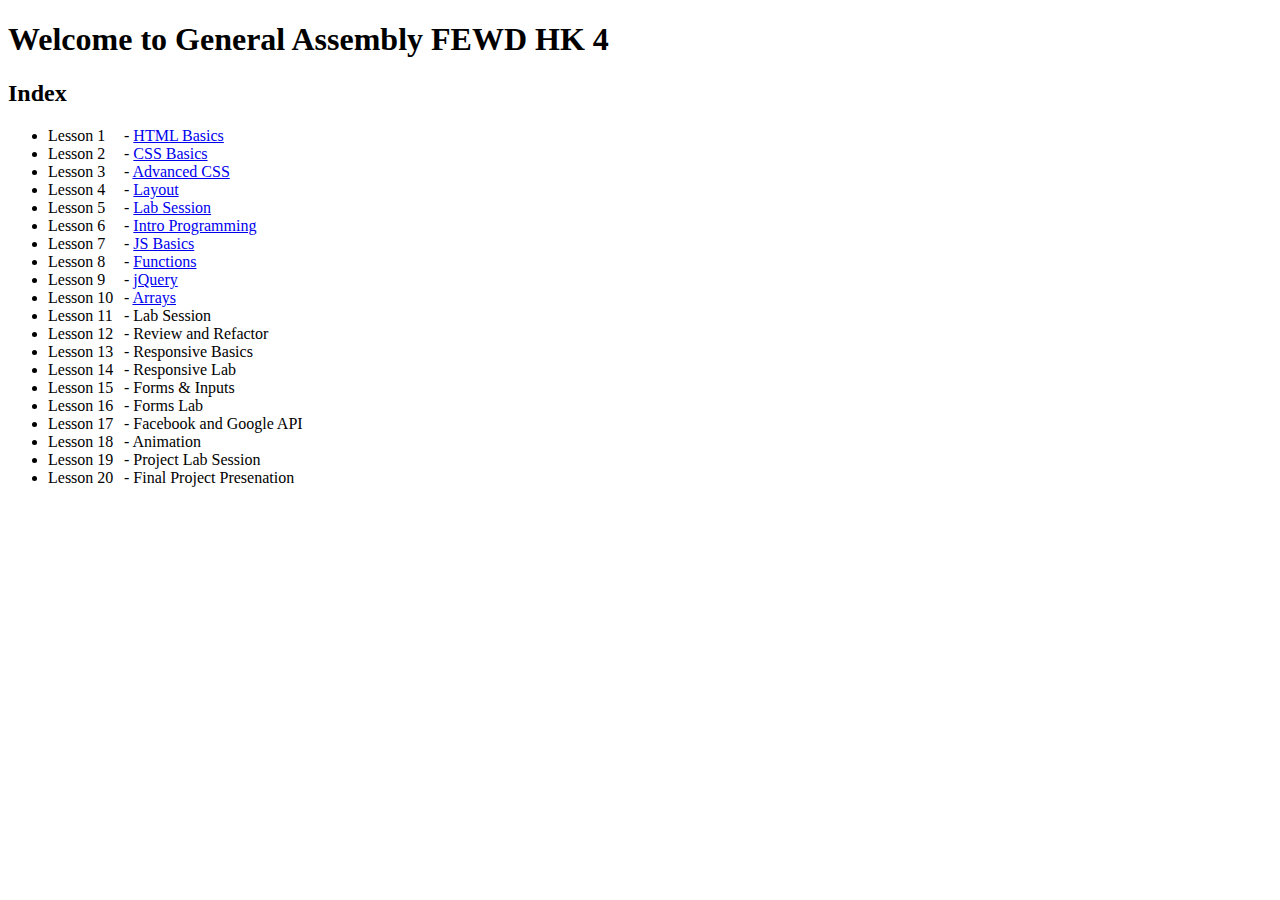
<file: index.html>
<!doctype html>
<html>
  <head>
    <title>FEWD HK 4</title>
    <script language="javascript">
    	//location.replace("slides/")
    </script>
    <style type="text/css">
      span.label {
        display: inline-block;
        width: 72px;
      }
    </style>
  </head>
  <body>
    <h1>Welcome to General Assembly FEWD HK 4</h1>
    <h2>Index</h2>
    <ul>
      <li><span class="label">Lesson  1</span> - <a href="http://ga-students.github.io/FEWD_HK_4/slides/?lesson=1"  target="_blank">HTML Basics</a></li>
      <li><span class="label">Lesson  2</span> - <a href="http://ga-students.github.io/FEWD_HK_4/slides/?lesson=2"  target="_blank">CSS Basics</a></li>
      <li><span class="label">Lesson  3</span> - <a href="http://ga-students.github.io/FEWD_HK_4/slides/?lesson=3"  target="_blank">Advanced CSS</a></li>
      <li><span class="label">Lesson  4</span> - <a href="http://ga-students.github.io/FEWD_HK_4/slides/?lesson=4"  target="_blank">Layout</a></li>
      <li><span class="label">Lesson  5</span> - <a href="http://ga-students.github.io/FEWD_HK_4/slides/?lesson=5"  target="_blank">Lab Session</a></li>
      <li><span class="label">Lesson  6</span> - <a href="http://ga-students.github.io/FEWD_HK_4/slides/?lesson=6"  target="_blank">Intro Programming</a></li>
      <li><span class="label">Lesson  7</span> - <a href="http://ga-students.github.io/FEWD_HK_4/slides/?lesson=7"  target="_blank">JS Basics</a></li>
      <li><span class="label">Lesson  8</span> - <a href="http://ga-students.github.io/FEWD_HK_4/slides/?lesson=8"  target="_blank">Functions</a></li>
      <li><span class="label">Lesson  9</span> - <a href="http://ga-students.github.io/FEWD_HK_4/slides/?lesson=9"  target="_blank">jQuery</a></li>
      <li><span class="label">Lesson 10</span> - <a href="http://ga-students.github.io/FEWD_HK_4/slides/?lesson=10" target="_blank">Arrays</a></li>
      <li><span class="label">Lesson 11</span> - Lab Session</li>
      <li><span class="label">Lesson 12</span> - Review and Refactor</li>
      <li><span class="label">Lesson 13</span> - Responsive Basics</li>
      <li><span class="label">Lesson 14</span> - Responsive Lab</li>
      <li><span class="label">Lesson 15</span> - Forms &amp; Inputs</li>
      <li><span class="label">Lesson 16</span> - Forms Lab</li>
      <li><span class="label">Lesson 17</span> - Facebook and Google API</li>
      <li><span class="label">Lesson 18</span> - Animation</li>
      <li><span class="label">Lesson 19</span> - Project Lab Session</li>
      <li><span class="label">Lesson 20</span> - Final Project Presenation</li>
    </ul>
  </body>
</html>
</file>
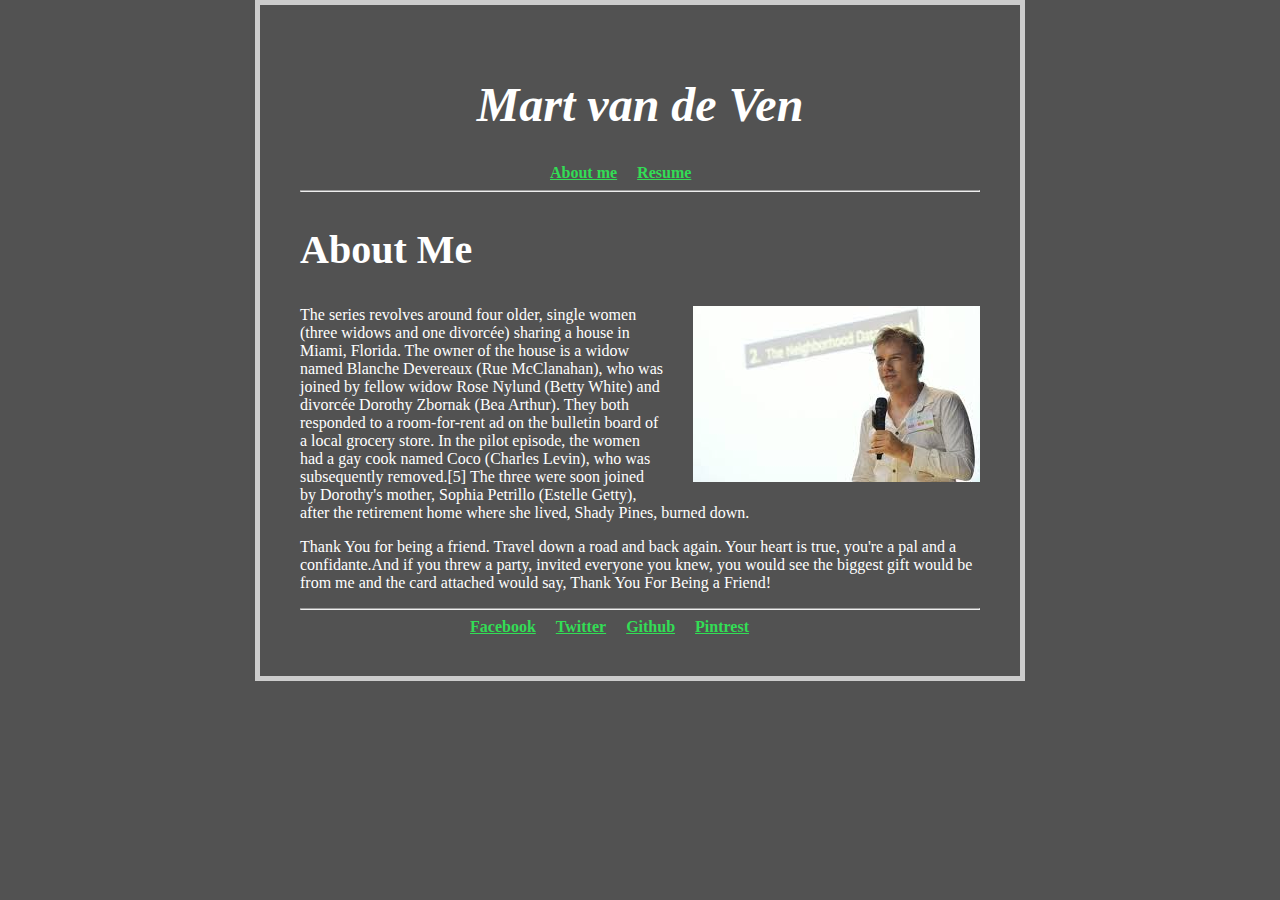
<file: lesson2/solutions/wendy_resume/index.html>
<!DOCTYPE html>
<html>
<head>
	<title>About Mart</title>
	<link rel="stylesheet" type="text/css" href="styles/style.css">
</head>
<body>
	<div>
		<h1>Mart van de Ven</h1>
		<nav>
			<ul>
				<li><a href="#">About me</a></li>
				<li><a href="#">Resume</a></li>
			</ul>
		</nav>
		<hr>
		<h2>About Me</h2>
		<img src="img/mart.jpg">
		<p>The series revolves around four older, single women (three widows and one divorcée) sharing a house in Miami, Florida. The owner of the house is a widow named Blanche Devereaux (Rue McClanahan), who was joined by fellow widow Rose Nylund (Betty White) and divorcée Dorothy Zbornak (Bea Arthur). They both responded to a room-for-rent ad on the bulletin board of a local grocery store. In the pilot episode, the women had a gay cook named Coco (Charles Levin), who was subsequently removed.[5] The three were soon joined by Dorothy's mother, Sophia Petrillo (Estelle Getty), after the retirement home where she lived, Shady Pines, burned down.</p>
		<p>Thank You for being a friend. Travel down a road and back again. Your heart is true, you're a pal and a confidante.And if you threw a party, invited everyone you knew, you would see the biggest gift would be from me and the card attached would say, Thank You For Being a Friend!</p>
		<hr>
		<footer>
			<ul>
				<li><a href="#">Facebook</a></li>
				<li><a href="#">Twitter</a></li>
				<li><a href="#">Github</a></li>
				<li><a href="#">Pintrest</a></li>
			</ul>
		</footer>
	</div>
</body>
</html>
</file>
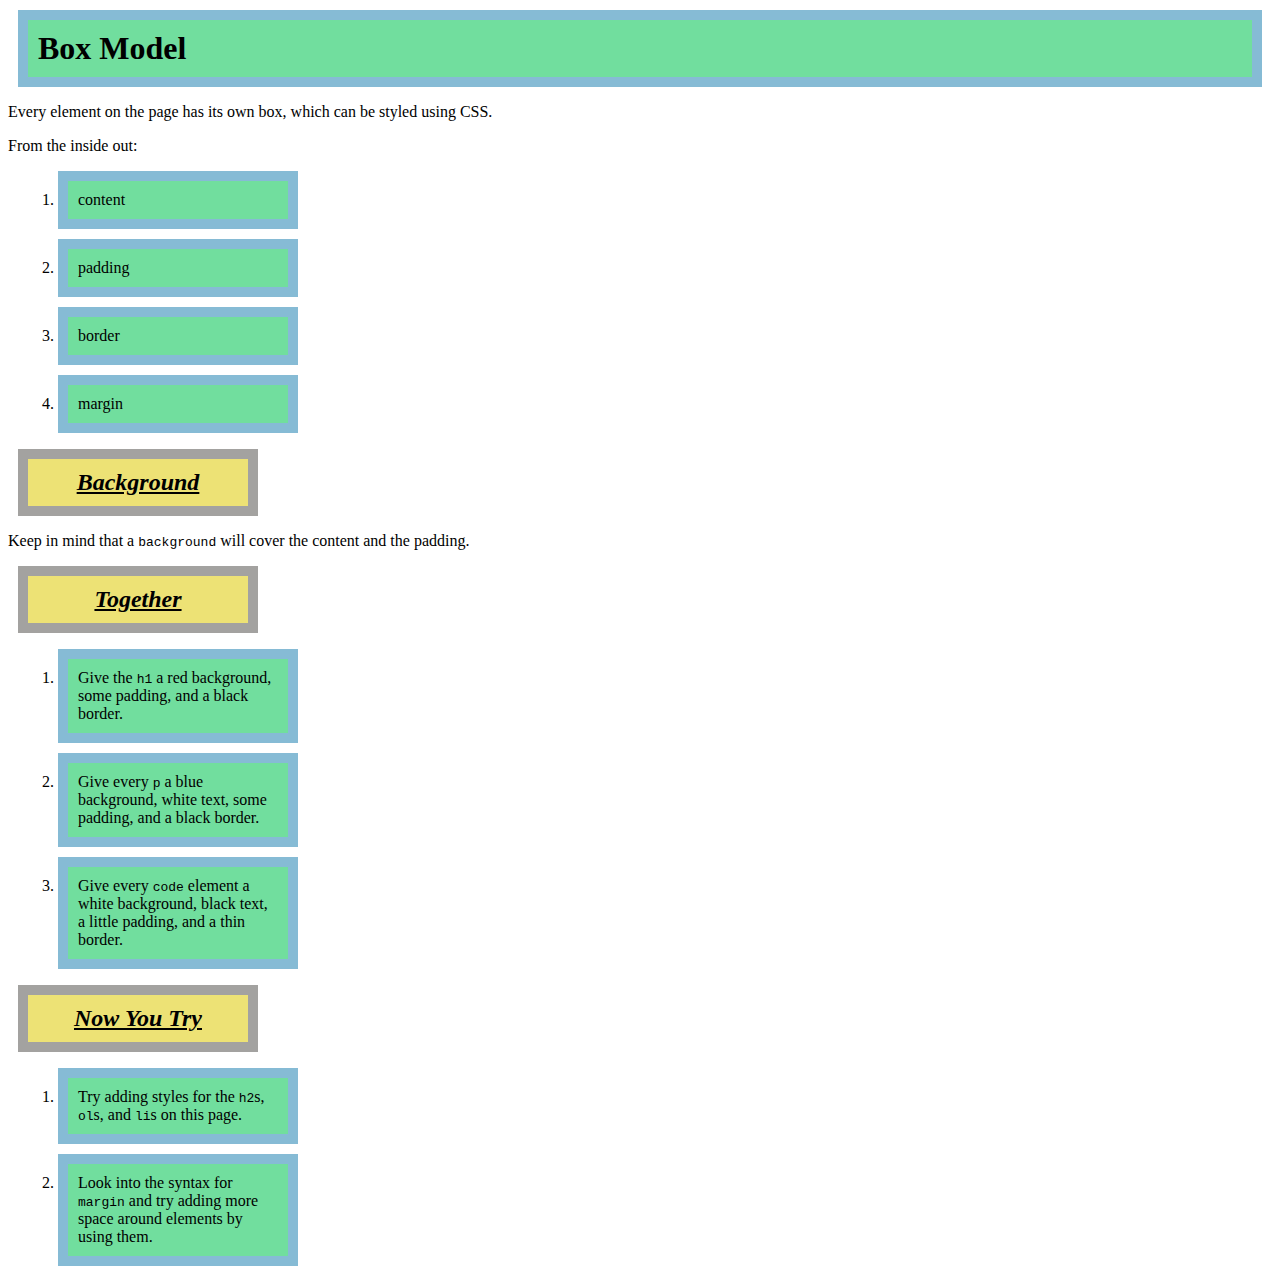
<file: lesson3/labs/box_model/index.html>
<!doctype html>
<html>
  <head>
    <title>Box Model</title>
    <link rel="stylesheet" type="text/css" href="styles.css">
    
  </head>
  <body>
    <h1>Box Model</h1>
    <p>Every element on the page has its own box, which can be styled using CSS.</p>
    <p>From the inside out:</p>
    <ol>
      <li>content</li>
      <li>padding</li>
      <li>border</li>
      <li>margin</li>
    </ol>

    <h2>Background</h2>
    <p>Keep in mind that a <code>background</code> will cover the content and the padding.</p>

    <h2>Together</h2>
    <ol>
      <li>Give the <code>h1</code> a red background, some padding, and a black border.</li>
      <li>Give every <code>p</code> a blue background, white text, some padding, and a black border.</li>
      <li>Give every <code>code</code> element a white background, black text, a little padding, and a thin border.</li>
    </ol>

    <h2>Now You Try</h2>
    <ol>
      <li>Try adding styles for the <code>h2</code>s, <code>ol</code>s, and <code>li</code>s on this page.</li>
      <li>Look into the syntax for <code>margin</code> and try adding more space around elements by using them.</li>
    </ol>
  </body>
</html>
</file>
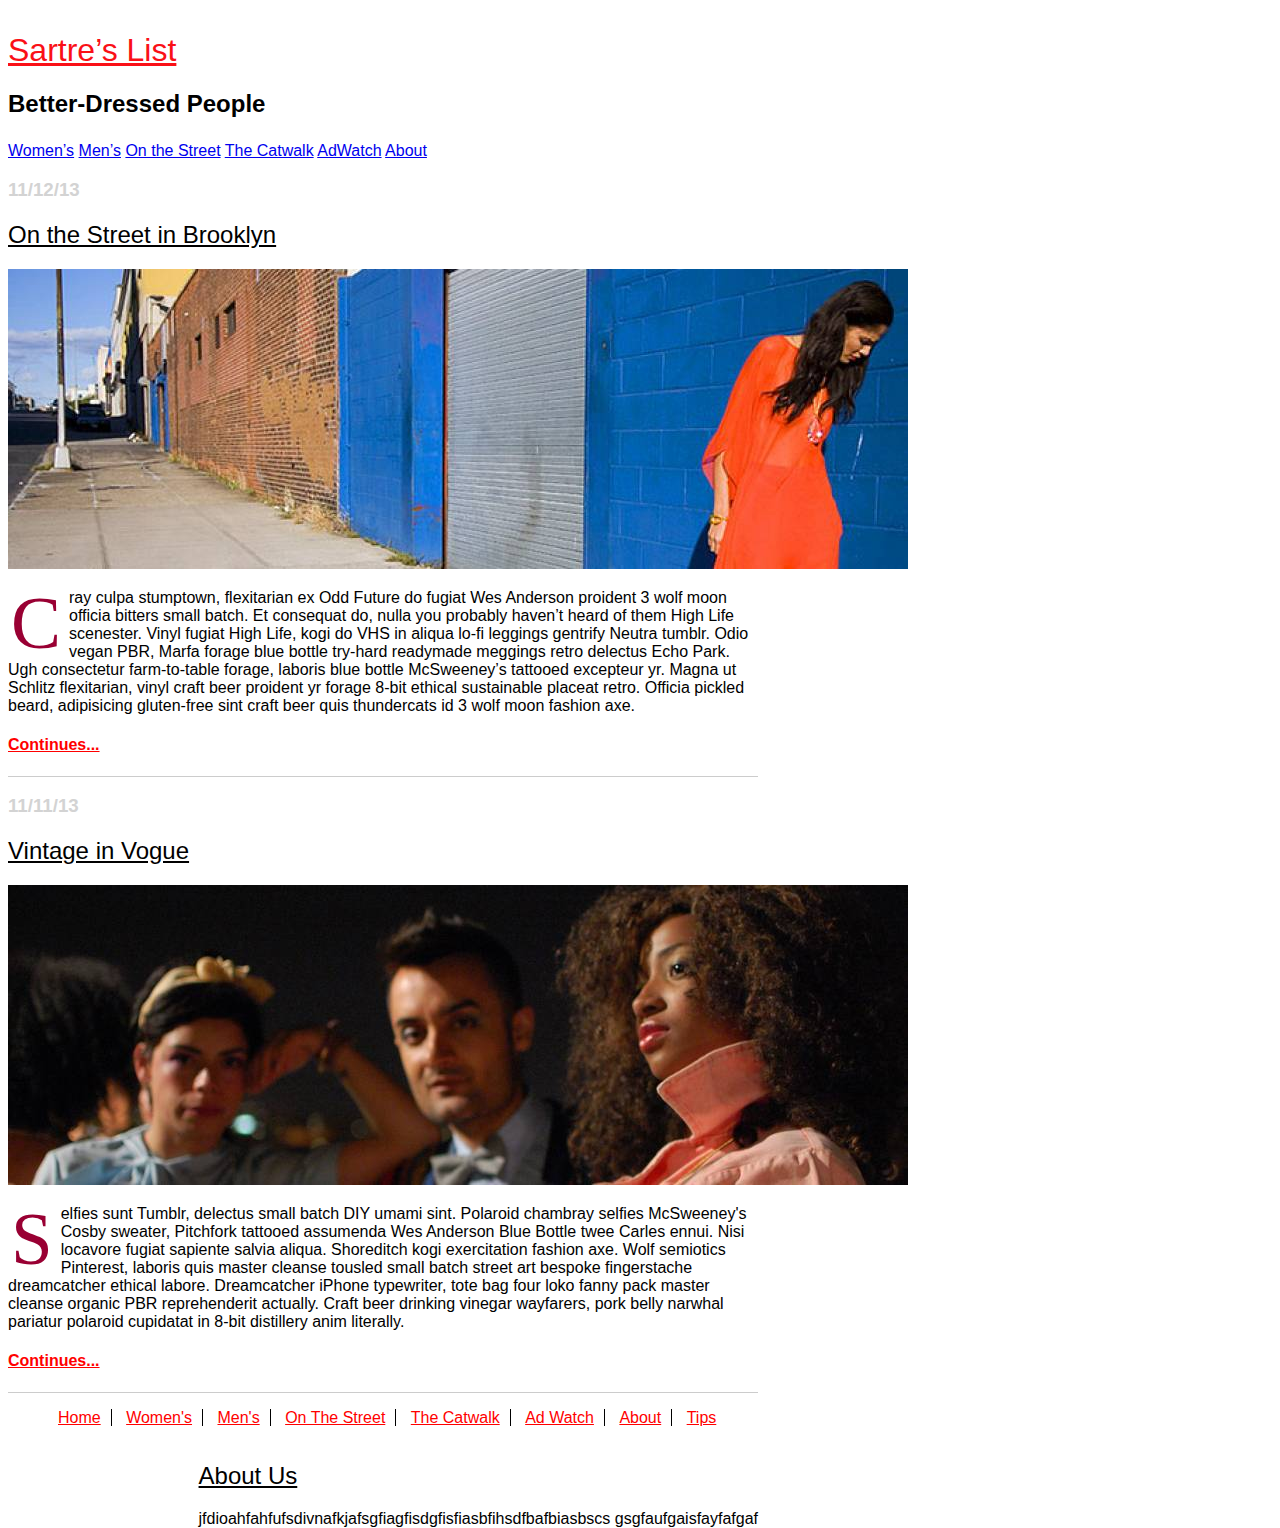
<file: lesson3/labs/fashion_blog_part1/index.html>
<!--Add CSS to the page. When complete it should look like Fashion_Blog.png
Do you see new tags? Look them up so you are growing your tag vocabulary. 
Bonus: Google <footer> </footer> tag and implement the page footer.
Add Google Fonts.
-->

<!doctype html>
<html lang="en-us">
<head>
	<meta charset="utf-8">
	<title>Sartre’s List</title>
	<link rel="stylesheet" typle="text/css" href="style.css">
	<link href='http://fonts.googleapis.com/css?family=Audiowide' rel='stylesheet' type='text/css'>
	
</head>
<body>
<div id="container">
	<header>
		<h1><a href="index.html">Sartre’s List</a></h1>
		<h2>Better-Dressed People</h2>

</header>

		

		<nav>
			<a href="#">Women’s</a>
			<a href="#">Men’s</a>
			<a href="#">On the Street</a>
			<a href="#">The Catwalk</a>
			<a href="#">AdWatch</a>
			<a href="#">About</a>
		</nav>
	</header>

	<article>
		<h3>11/12/13</h3>
		<h2><a href="#">On the Street in Brooklyn</a></h2>
		<img src="fashion_photo.jpeg">
		<p>
		Cray culpa stumptown, flexitarian ex Odd Future do fugiat Wes Anderson proident 3 wolf moon officia bitters small batch. Et consequat do, nulla you probably haven’t heard of them High Life scenester. Vinyl fugiat High Life, kogi do VHS in aliqua lo-fi leggings gentrify Neutra tumblr. Odio vegan PBR, Marfa forage blue bottle try-hard readymade meggings retro delectus Echo Park. Ugh consectetur farm-to-table forage, laboris blue bottle McSweeney’s tattooed excepteur yr. Magna ut Schlitz flexitarian, vinyl craft beer proident yr forage 8-bit ethical sustainable placeat retro. Officia pickled beard, adipisicing gluten-free sint craft beer quis thundercats id 3 wolf moon fashion axe.</p>
		<h4><a href="#">Continues...</a></h4>
	</article>

<hr>

	<article>
		<h3>11/11/13</h3>
		<h2><a href="#">Vintage in Vogue</a></h2>
		<img src="fashion_photo2.jpeg">
		<p>Selfies sunt Tumblr, delectus small batch DIY umami sint. Polaroid chambray selfies McSweeney's Cosby sweater, Pitchfork tattooed assumenda Wes Anderson Blue Bottle twee Carles ennui. Nisi locavore fugiat sapiente salvia aliqua. Shoreditch kogi exercitation fashion axe. Wolf semiotics Pinterest, laboris quis master cleanse tousled small batch street art bespoke fingerstache dreamcatcher ethical labore. Dreamcatcher iPhone typewriter, tote bag four loko fanny pack master cleanse organic PBR reprehenderit actually. Craft beer drinking vinegar wayfarers, pork belly narwhal pariatur polaroid cupidatat in 8-bit distillery anim literally.</p>
		<h4><a href="#">Continues...</a></h4>
	</article>

<hr>

	<footer>

		<ul>

					<a href="">Home</a>
					<a href="">Women's</a>  
					<a href="">Men's</a> 
					<a href="">On The Street</a> 
					<a href="">The Catwalk</a> 
					<a href="">Ad Watch</a> 
					<a href="">About</a> 
					<a href="">Tips</a> 
		</ul>				
				

	</footer>

<div/> 

<div id= "sidebar">
	<article>	
	<h2><a href="#">About Us</a></h2>
	jfdioahfahfufsdivnafkjafsgfiagfisdgfisfiasbfihsdfbafbiasbscs gsgfaufgaisfayfafgaf 
	


	</article>


	


</div>
</body>
</html>
</file>
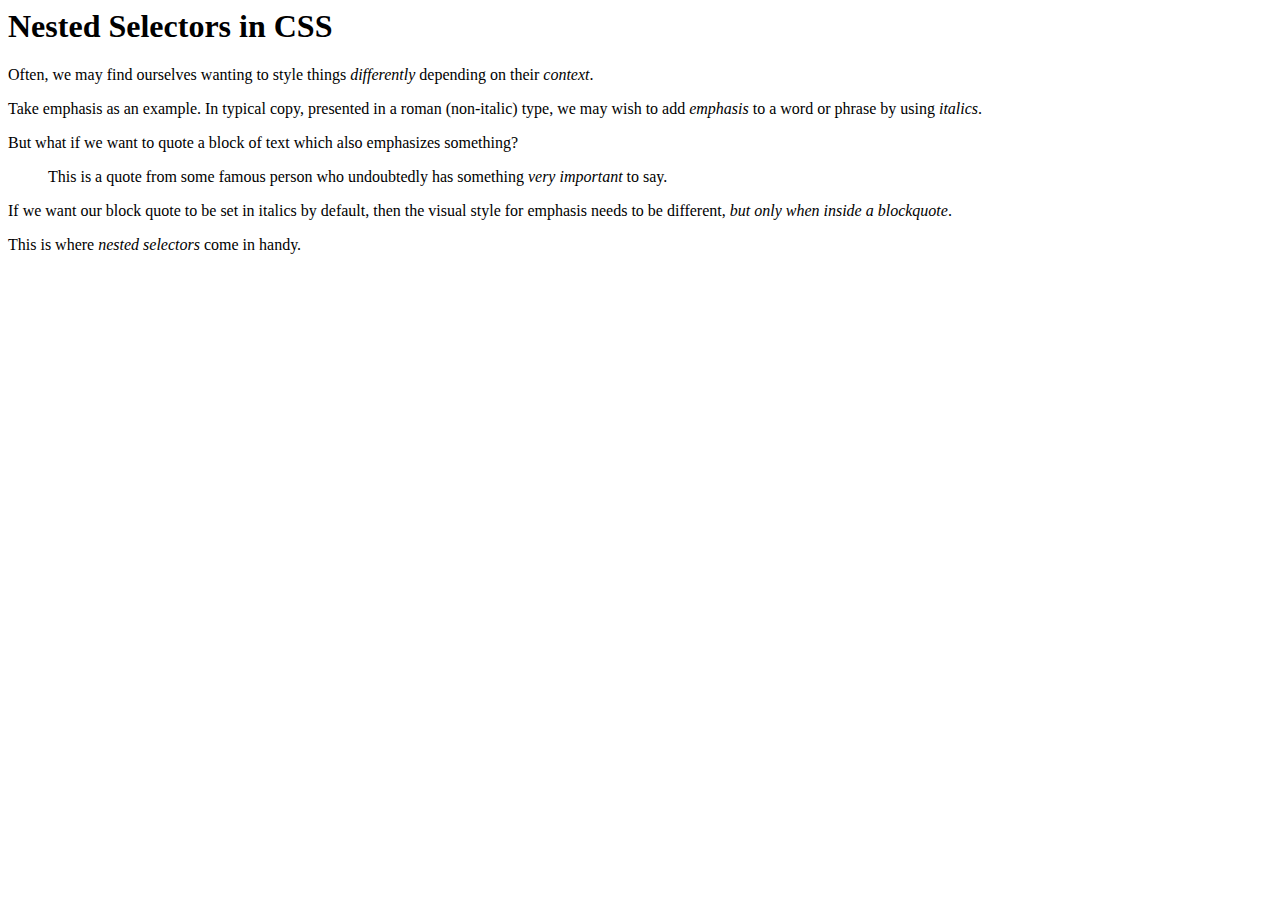
<file: lesson3/labs/nested_selectors/index.html>
<html>
  <head>
    <title>Nested Selectors</title>
  </head>
  <body>
    <h1>Nested Selectors in CSS</h1>

    <p>Often, we may find ourselves wanting to style things <em>differently</em> depending on their <em>context</em>.</p>

    <p>Take emphasis as an example. In typical copy, presented in a roman (non-italic) type, we may wish to add <em>emphasis</em> to a word or phrase by using <em>italics</em>.</p>

    <p>But what if we want to quote a block of text which also emphasizes something?</p>

    <blockquote>
      <p>This is a quote from some famous person who undoubtedly has something <em>very important</em> to say.</p>
    </blockquote>

    <p>If we want our block quote to be set in italics by default, then the visual style for emphasis needs to be different, <em>but only when inside a blockquote</em>.</p>

    <p>This is where <em>nested selectors</em> come in handy.</p>
  </body>
</html>
</file>
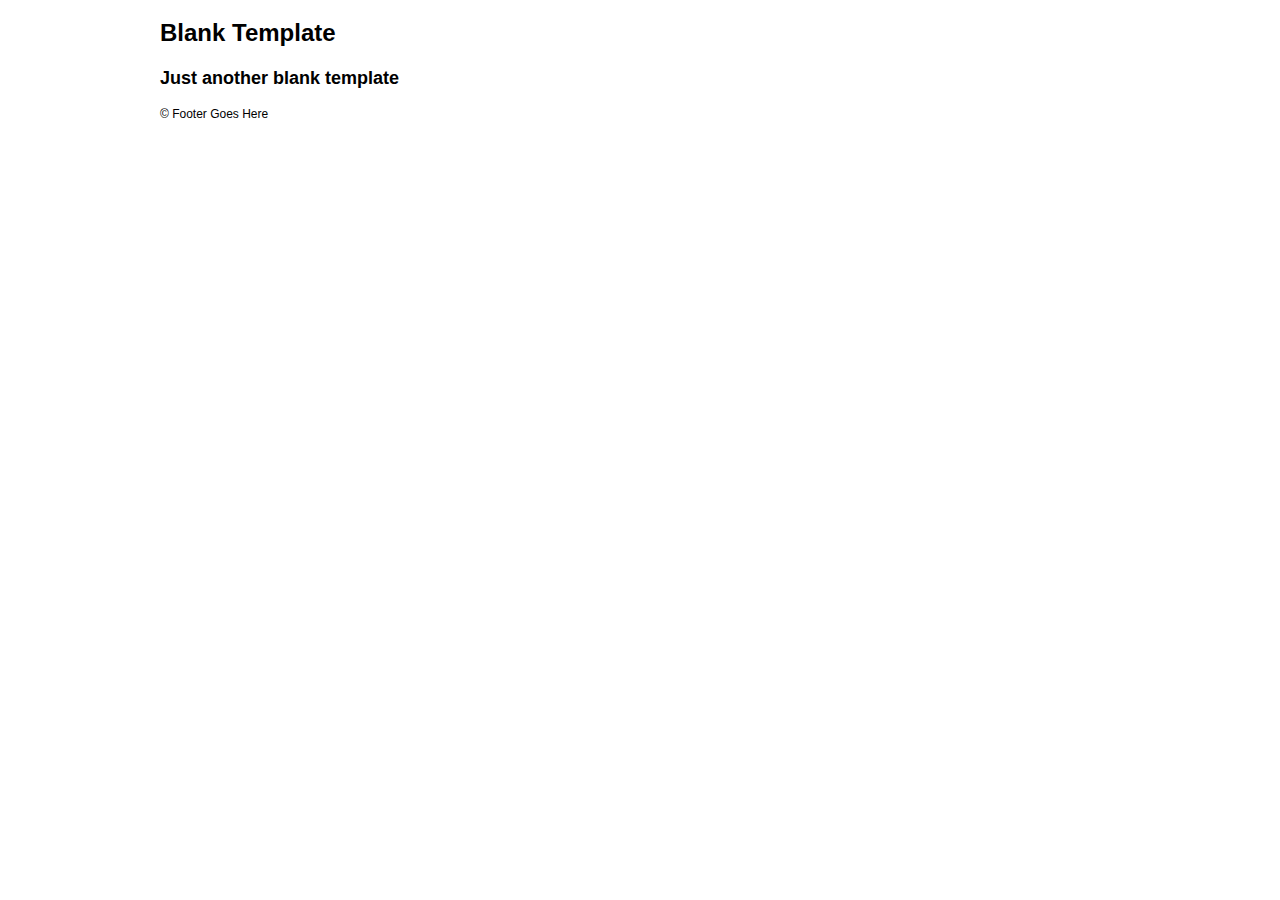
<file: lesson3/labs/template/index.html>
<!doctype html>
<html lang="en">
  <head>
    <title>Page title</title>
    <meta charset="utf-8">
    <meta name="author" content="<your name>">
    <meta name="keywords" content="<comma>, <separated>, <keywords>">
    <meta name="description" content="<A short description about this page>">
    <link rel="stylesheet" type="text/css" href="css/normalize.css">
    <link rel="stylesheet" type="text/css" href="css/style.css">
  </head>
  <body>
    <div id="container">
			<header>
				<h1>Blank Template</h1>
				<h2>Just another blank template</h2>
			</header> 	
			<footer>
				&copy; Footer Goes Here
			</footer>
		</div><!-- #container --> 
  </body>
</html>
</file>
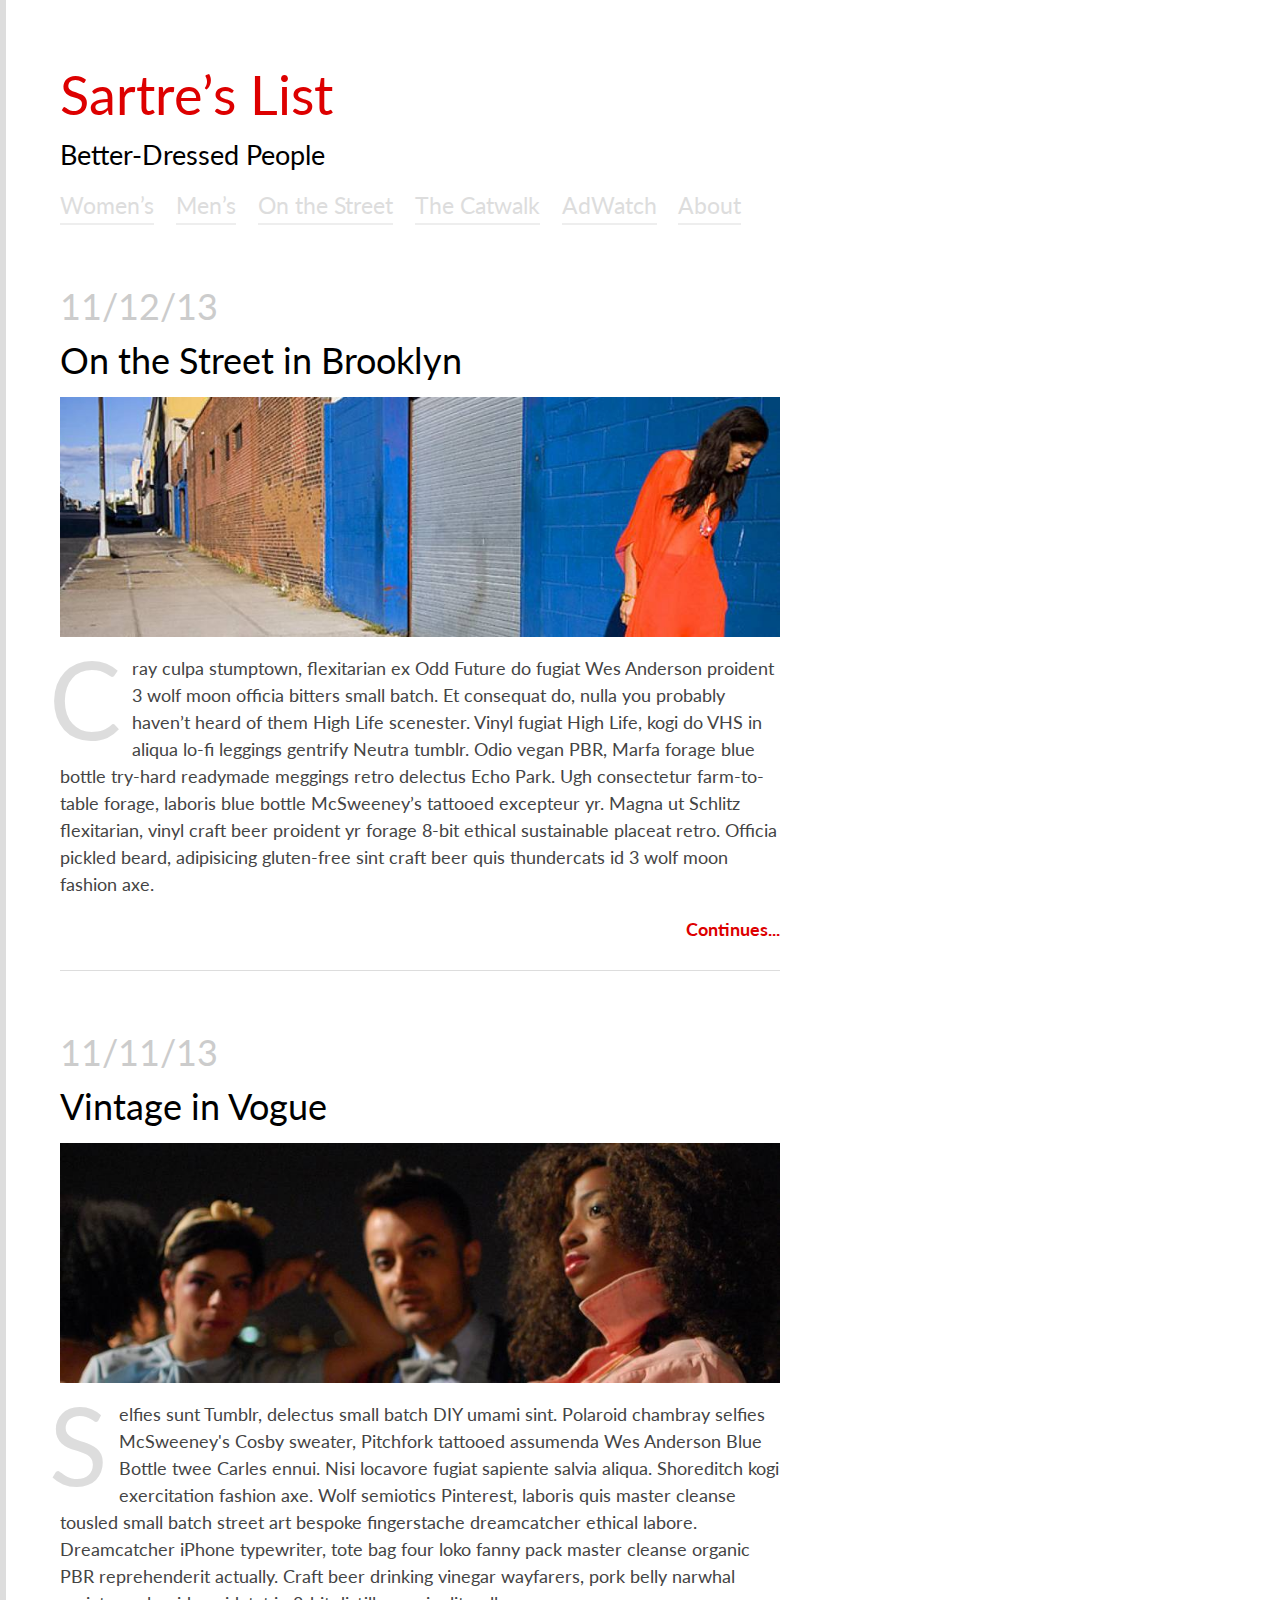
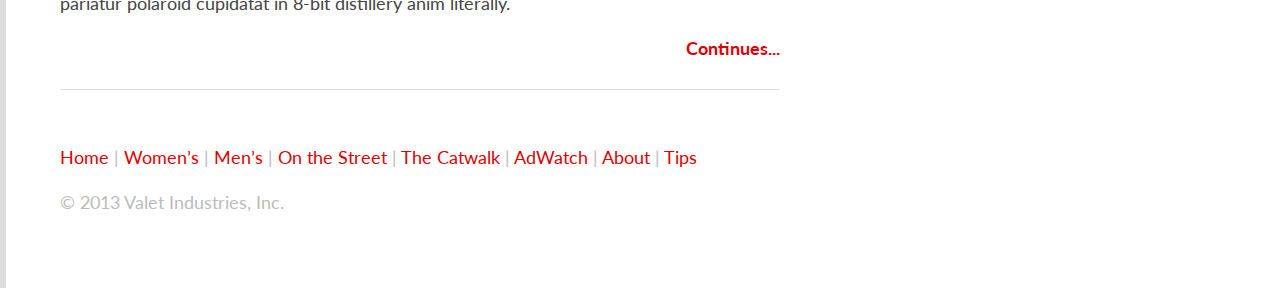
<file: lesson3/solutions/fashion_blog_part1/index.html>
<!doctype html>
<html lang="en-us">
<head>
	<meta charset="utf-8">
	<title>Sartre’s List</title>
	<link href='http://fonts.googleapis.com/css?family=Lato:300,700,300italic,700italic' rel='stylesheet' type='text/css'>
	<link rel="stylesheet" href="css/main.css">
</head>
<body>
	<header>
		<h1><a href="index.html">Sartre’s List</a></h1>
		<h2>Better-Dressed People</h2>
		<nav>
			<a href="#">Women’s</a>
			<a href="#">Men’s</a>
			<a href="#">On the Street</a>
			<a href="#">The Catwalk</a>
			<a href="#">AdWatch</a>
			<a href="#">About</a>
		</nav>
	</header>
	<article>
		<h3>11/12/13</h3>
		<h2><a href="#">On the Street in Brooklyn</a></h2>
		<img src="img/fashion_photo.jpeg">
		<p>Cray culpa stumptown, flexitarian ex Odd Future do fugiat Wes Anderson proident 3 wolf moon officia bitters small batch. Et consequat do, nulla you probably haven’t heard of them High Life scenester. Vinyl fugiat High Life, kogi do VHS in aliqua lo-fi leggings gentrify Neutra tumblr. Odio vegan PBR, Marfa forage blue bottle try-hard readymade meggings retro delectus Echo Park. Ugh consectetur farm-to-table forage, laboris blue bottle McSweeney’s tattooed excepteur yr. Magna ut Schlitz flexitarian, vinyl craft beer proident yr forage 8-bit ethical sustainable placeat retro. Officia pickled beard, adipisicing gluten-free sint craft beer quis thundercats id 3 wolf moon fashion axe.</p>
		<h4><a href="#">Continues...</a></h4>
	</article>
	<article>
		<h3>11/11/13</h3>
		<h2><a href="#">Vintage in Vogue</a></h2>
		<img src="img/fashion_photo2.jpeg">
		<p>Selfies sunt Tumblr, delectus small batch DIY umami sint. Polaroid chambray selfies McSweeney's Cosby sweater, Pitchfork tattooed assumenda Wes Anderson Blue Bottle twee Carles ennui. Nisi locavore fugiat sapiente salvia aliqua. Shoreditch kogi exercitation fashion axe. Wolf semiotics Pinterest, laboris quis master cleanse tousled small batch street art bespoke fingerstache dreamcatcher ethical labore. Dreamcatcher iPhone typewriter, tote bag four loko fanny pack master cleanse organic PBR reprehenderit actually. Craft beer drinking vinegar wayfarers, pork belly narwhal pariatur polaroid cupidatat in 8-bit distillery anim literally.</p>
		<h4><a href="#">Continues...</a></h4>
	</article>
	<footer>
		<nav>
			<a href="index.html">Home</a>
			|
			<a href="#">Women’s</a>
			|
			<a href="#">Men’s</a>
			|
			<a href="#">On the Street</a>
			|
			<a href="#">The Catwalk</a>
			|
			<a href="#">AdWatch</a>
			|
			<a href="#">About</a>
			|
			<a href="#">Tips</a>
		</nav>
		<p>&copy; 2013 Valet Industries, Inc.</p>
	</footer>
<script>document.write('<script src="http://' + (location.host || 'localhost').split(':')[0] + ':35729/livereload.js?snipver=1"></' + 'script>')</script>
</body>
</html>
</file>
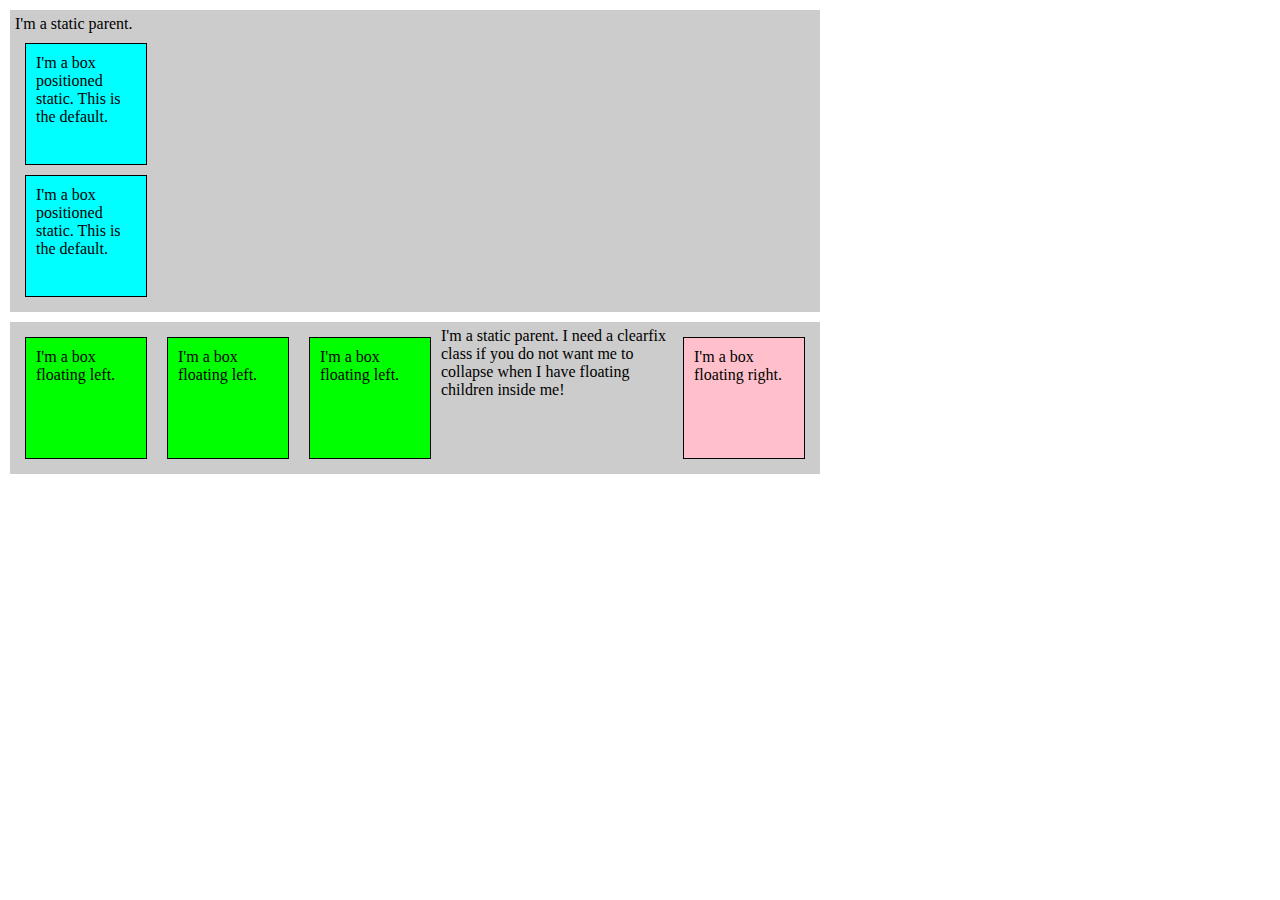
<file: lesson5/labs/css_positioning/index.html>
<!DOCTYPE html>
<html lang="en">
<head>
	<meta charset="UTF-8">
	<title>CSS Positioning</title>
	<link rel="stylesheet" href="css/style.css">
</head>
<body>

	<!-- static positioning -->
	<div class="container">
	
		I'm a static parent.
	
		<div class="box">
			I'm a box positioned static. This is the default.
		</div>
		
		<div class="box">
			I'm a box positioned static. This is the default.
		</div>
	
	</div><!-- container -->

	<!-- float positioning -->
	
	<div class="container clearfix">
	
		 I'm a static parent.
	
		<div class="box left">
			I'm a box floating left.
		</div>
		
		<div class="box left">
			I'm a box floating left.
		</div>
		
		<div class="box left">
			I'm a box floating left.
		</div>
		
		<div class="box right">
			I'm a box floating right.
		</div>
		
		I need a clearfix class if you do not want me to collapse when I have floating children inside me!
		
	</div><!-- container -->
	
</body>
</html>
</file>
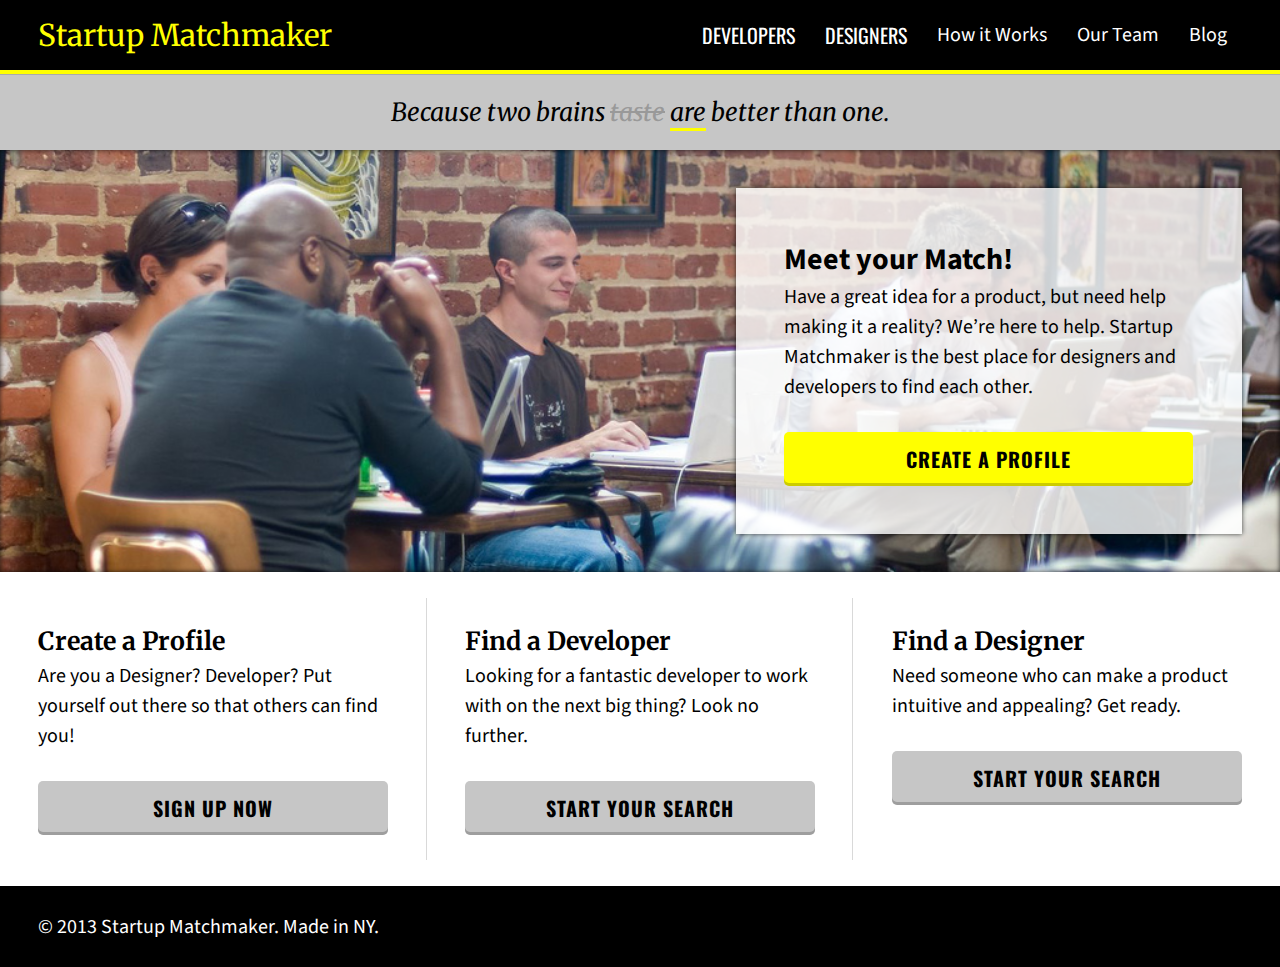
<file: lesson5/solutions/startup_matchmaker/index.html>
<!doctype html>
<html lang="en-us">
<head>
	<meta charset="utf-8">
	<title>Startup Matchmaker</title>
	<link href='http://fonts.googleapis.com/css?family=Source+Sans+Pro:400,700|Oswald:700|Merriweather:700,700italic' rel='stylesheet' type='text/css'>
	<link rel="stylesheet" href="css/reset.css">
	<link rel="stylesheet" href="css/main.css">
</head>
<body>
	<header id="page-header">
		<div class="wrapper">
			<h1><a href="index.html">Startup Matchmaker</a></h1>
			<nav>
				<ul>
					<li><strong><a href="developers.html">Developers</a></strong></li>
					<li><strong><a href="designers.html">Designers</a></strong></li>			
					<li><a href="how.html">How it Works</a></li>			
					<li><a href="team.html">Our Team</a></li>			
					<li><a href="blog.html">Blog</a></li>			
				</ul>
			</nav>
		</div>
	</header>
	<p class="tagline">Because two brains <del>taste</del> <ins>are</ins> better than&nbsp;one.</p>
	<section class="banner">
		<div class="wrapper">
			<div class="blurb">
				<h2>Meet your Match!</h2>
				<p>Have a great idea for a product, but need help making it a reality? We’re here to help. Startup Matchmaker is the best place for designers and developers to find each other.</p>
				<a class="button" href="#">Create a Profile</a>
			</div>
		</div>
	</section>
	<div class="wrapper">
		<section class="touts">
			<section class="tout">
				<header>
					<h3>Create a Profile</h3>
				</header>
				<p>Are you a Designer? Developer? Put yourself out there so that others can find you!</p>
				<a class="button" href="#">Sign Up Now</a>
			</section>
			<section class="tout">
				<header>
					<h3>Find a Developer</h3>
				</header>
				<p>Looking for a fantastic developer to work with on the next big thing? Look no further.</p>
				<a class="button" href="developers.html">Start Your Search</a>
			</section>
			<section class="tout">
				<header>
					<h3>Find a Designer</h3>
				</header>
				<p>Need someone who can make a product intuitive and appealing? Get ready.</p>
				<a class="button" href="designers.html">Start Your Search</a>
			</section>
		</section>
	</div>
	<footer>
		<div class="wrapper">
			© 2013 Startup Matchmaker. Made in NY.
		</div>
	</footer>
</body>
</html>
</file>
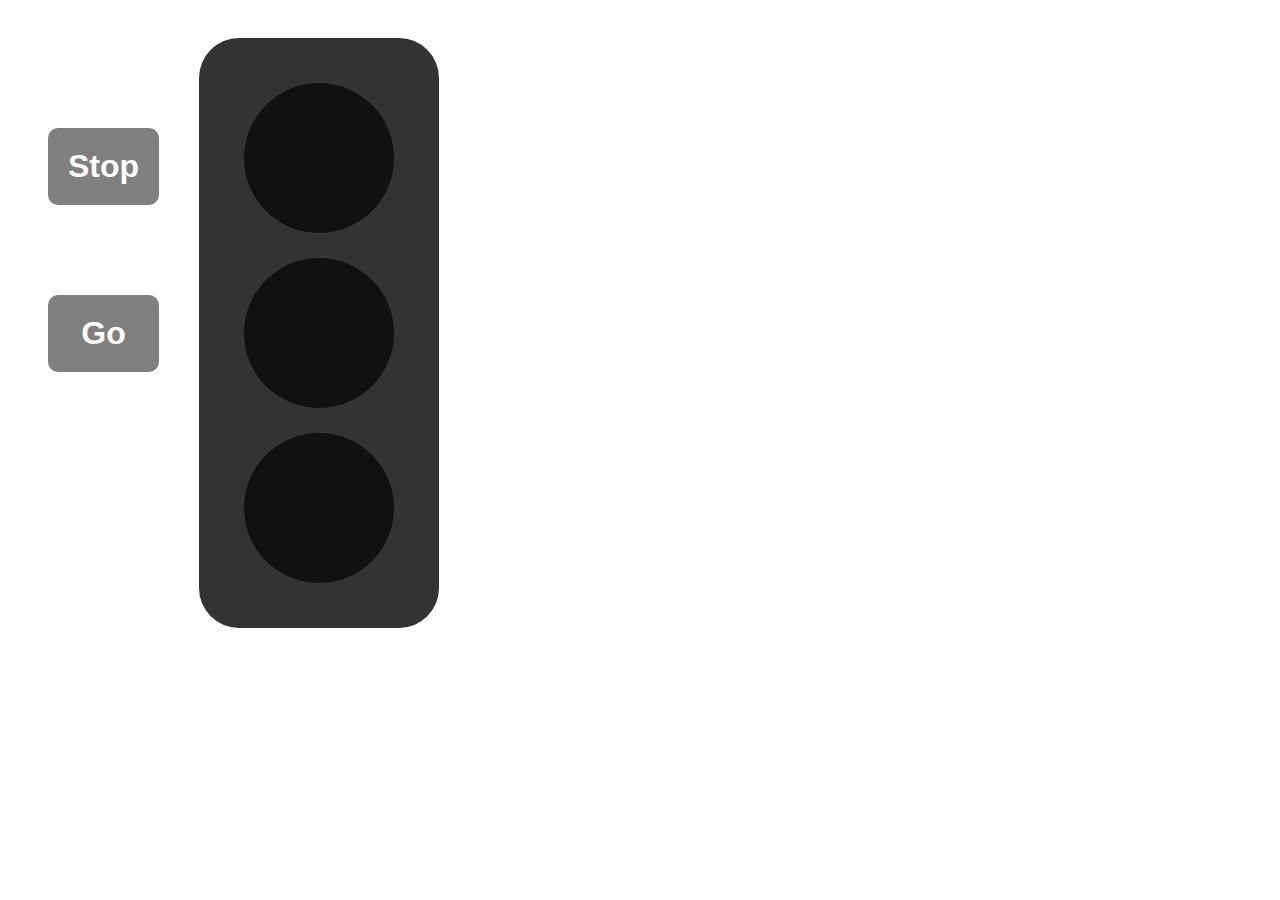
<file: lesson6/labs/traffic_light/index.html>
<!DOCTYPE html>
<html>
<head>
  <title>Traffic Light</title>
  <meta charset="utf-8">
  <!-- Include the external stylesheet -->
  <link rel="stylesheet" type="text/css" href="./css/style.css">
</head>
<body>
  <div id="controlPanel">
    <h1 id="stopButton" class="button">Stop</h1>
    <h1 id="goButton" class="button">Go</h1>
  </div>
  <div id="traffic-light">
    <div id="stopLight" class="bulb"></div>
    <div id="slowLight" class="bulb"></div>
    <div id="goLight" class="bulb"></div>
  </div>
  <!-- Include the Javascript file -->
  <script type="text/javascript" src="./js/script.js"></script>
</body>
</html>
</file>
<file: lesson2/solutions/wendy_resume/styles/style.css>
body {
	background-color: #525252;
	margin: 0;
	padding: 0;
	color: white;
}

div {
	border: solid 5px #cccccc;
	width: 680px;
	margin: 0 auto;
	padding: 40px;
}

h1 {
	text-align: center;
	font-style: italic;
	font-size: 48px;
}

h2	{
	font-size: 40px;
	font-weight: bold;
	font-family: verdana;
}

p {	
	 word-wrap: break-word; 
}
a {
	font-family: verdana;
	font-weight: bold;
	color: #33dd55;
}

nav ul {
	padding: 0px;
	margin: 0 auto;
	width: 200px;
	overflow: hidden;
}

li {
	list-style: none;
	float: left;
	margin: 0 10px;
}

img {
	float: right;
	margin-left: 30px;
	margin-bottom: 20px;
}

footer ul {
	padding: 0px;
	margin: 0 auto;
	width: 360px;
	overflow: hidden;
}
</file>
<file: lesson3/labs/box_model/styles.css>
body {
	background-color: white;
}


h1 {
	background-color: #71DE9E;
	padding: 10px;
	border: solid 10px #86BBD5;
	margin: 10px;
}

li{
	background-color: #71DE9E;
	padding: 10px;
	border: solid 10px #86BBD5;
	margin: 10px;
	width: 200px;
	
}

h2 {
	background-color: #EDE275;
	padding: 10px;
	border: solid 10px #A3A2A0;
	margin: 10px;
	width: 200px;
	font-family: verdana;
	font-style: italic;
	text-decoration: underline; 
	text-align: center;


}
</file>
<file: lesson3/labs/fashion_blog_part1/style.css>
*{font-family: 'Lato', sans-serif;}


#container {
	width: 750px;
	margin: 0 auto; 
	float: left;

}


header {
	margin-top: 24px;
	margin-bottom: 24px;

}

h1 a {
	color: #fa1017;
	font-weight: lighter;


}

h2 a {
	font-weight: lighter;
	color: black;
}


nav {
	color: lightgrey;


}


h3{
	color: lightgrey;

}


	
}

img {
	width: 750px;

}




p:first-letter { float: left; color: #903; font-size: 75px; line-height: 60px; 
	padding-top: 4px; padding-right: 8px; padding-left: 3px; font-family: Georgia; }


h4 a {
	color: red;
	text-align: right;
}



hr {
	border: none;
	background-color: #ccc;
	color: black;
	height: 1px;
}




footer ul a {
	color: red;
	padding: 0 10px;
	border-right: solid 1px black;

}


footer ul a:last-child {
	border-right: 0;

}

#sidebar {
	float: right;
}
	
/* Clear fix hack */
.clearfix:after {
  content: ".";
  display: block;
  clear: both;
  visibility: hidden;
  line-height: 0;
  height: 0;
}
</file>
<file: lesson3/labs/template/css/style.css>
/* 
Project Name: Blank Template
Client: Your Client
Author: Your Name
Developer @GA in NYC
*/


/******************************************
/* SETUP                   
/*******************************************/

/* Box Model Hack */
* {
     -moz-box-sizing: border-box; /* Firexfox */
     -webkit-box-sizing: border-box; /* Safari/Chrome/iOS/Android */
     box-sizing: border-box; /* IE */
}

/* Clear fix hack */
.clearfix:after {
     content: ".";
     display: block;
     clear: both;
     visibility: hidden;
     line-height: 0;
     height: 0;
}

.clear {
	clear: both;
}

.alignright {
	float: right; 
	padding: 0 0 10px 10px; /* note the padding around a right floated image */
}

.alignleft {
	float: left; 
	padding: 0 10px 10px 0; /* note the padding around a left floated image */
}

/******************************************
/* BASE STYLES                   
/*******************************************/

body {
     color: #000;
     font-size: 12px;
     line-height: 1.4;
     font-family: Helvetica, Arial, sans-serif;
}


/******************************************
/* LAYOUT                   
/*******************************************/

/* Center the container */
#container {
	width: 960px;
	margin: auto;
}

header {

}

footer {

}

/******************************************
/* ADDITIONAL STYLES                   
/*******************************************/
</file>
<file: lesson3/solutions/fashion_blog_part1/css/main.css>
body {
	margin: 0;
	padding: 3em;
	font-family: 'Lato', sans-serif;
	font-size: 18px;
	line-height: 1.5;
	background: #FFF;
	color: #444;
	max-width: 40em;
	border-left: 6px solid #DDD;
}

a {
	color: #D00;
	text-decoration: none;
	-webkit-transition: all 300ms;
}
a:hover {
	color: #A00;
}

h1, h2, h3, h4, h5, h6 {
	margin: 0;
	padding: 0;
}

h1 {
	font-size: 3em;
	font-weight: normal;
}

h2 {
	font-size: 2em;
	font-weight: normal;
	color: black;
	margin: 0;
	padding: 0;
}
h2 a {
	color: inherit;
}
h2 a:hover {
	color: #D00;
}

h3 {
	font-size: 2em;
	font-weight: normal;
	color: #CCC;
	margin: 0;
	padding: 0;
}

h4 {
	text-align: right;
}

img {
	display: block;
	margin: 10px 0;
	max-width: 100%;
}


header h2 {
	font-size: 1.5em;
	margin-bottom: .5em;
}

footer {
	color: #BBB;
}

header nav a {
	display: inline-block;
	font-size: 1.25em;
	margin-right: .75em;
	color: #DDD;
	border-bottom: 2px solid #EEE;
}
header nav a:hover {
	color: black;
	border-bottom-color: #BBB;
}

article {
	border-bottom: 1px solid #DDD;
	margin: 3em 0;
	padding-bottom: 1.5em;
}
article p:first-letter {
	float: left;
	font-size: 6em;
	line-height: 1;
	color: #DDD;
	margin: -.1em .1em 0 -.1em;
}
</file>
<file: lesson5/labs/css_positioning/css/style.css>
*, html, body {
	padding:0;
	margin:0;
}

.container {
	width:800px;
	background:#ccc;
	margin:10px;
	padding:5px;
}

.box {
	width:100px;
	height:100px;
	background:aqua;
	padding:10px;
	margin:10px;
	border:1px solid black;
}

.left {
	float:left;
	background:lime;
}

.right {
	float:right;
	background:pink;
}

.clearfix:after { /* expands collapsed parent to clear its height past its floating children */

	content: "."; /* adds html text of period symbol (:after) all opther children inside the parent with is .clear:after class applied to it. */
	
	display: block; /* set newly created content: to display block */
	
	clear: both; /* sets the '.' content to clear past all of the floating children giving a height reference. */
	
	visibility: hidden; /* make the '.' content invisible. */
	
	line-height: 0; /* make sure it has no text line-height */
	
	height: 0; /* make sue it has no physical height */
}
</file>
<file: lesson5/solutions/startup_matchmaker/css/main.css>
body {
	font-family: 'Source Sans Pro', sans-serif;
	font-size: 20px;
	line-height: 1.5;
	cursor: default;
}

.wrapper {
	max-width: 1280px;
	margin: auto;
}

h1 {
	font-size: 2em;
	line-height: 1;
}
h2 {
	font-size: 1.5em;
	font-weight: bold;
}
h3 {
	font-family: 'Merriweather', serif;
	font-size: 1.25em;
	font-weight: bold;
}
p {
	margin: 0 0 1.5em 0;
}

.button {
	font-family: 'Oswald', sans-serif;
	text-decoration: none;
	text-transform: uppercase;
	letter-spacing: 1px;
	font-weight: bold;
	background: yellow;
	color: black;
	display: block;
	text-align: center;
	padding: 12px;
	box-shadow: inset 0 -3px 0 rgba(0,0,0,.2);
	border-radius: 5px;
}

#page-header {
	background: black;
	color: white;
	overflow: hidden;
	border-bottom: 4px solid yellow;
	padding: 0 3%;
}
#page-header a {
	color: inherit;
	text-decoration: none;
}
#page-header h1 {
	float: left;
	color: yellow;
	font-family: 'Merriweather', serif;
	font-size: 1.5em;
	margin: 20px 0 0 0;
}
#page-header nav {
	float: right;
}
#page-header nav li {
	float: left;
}
#page-header nav a {
	display: block;
	padding: 20px 15px;
}
#page-header nav li a:hover {
	color: yellow;
}
#page-header nav li.active a {
	background: #666;
}
#page-header nav strong {
	font-family: 'Oswald', sans-serif;
	text-transform: uppercase;
}
#page-header nav strong a {
}


.tagline {
	font-family: 'Merriweather', serif;
	text-align: center;
	margin: 0;
	padding: 1em 3%;
	font-size: 1.25em;
	line-height: 1em;
	font-style: italic;
	background: #C6C6C6;
	border-top: 1px solid #AAA;
}
.tagline del {
	color: #999;
}
.tagline ins {
	text-decoration: none;
	border-bottom: 3px solid yellow;
}

.banner {
	background: url(../images/coworking.jpg) center center no-repeat;
	background-size: cover;
	overflow: hidden;
	padding: 3%;
	box-shadow: inset 0 0 5px rgba(0,0,0,.75);
}

.blurb {
	background: rgba(255,255,255,.8);
	width: 34%;
	margin: 0 auto;
	padding: 4%;
	float: right;
	box-shadow: 0 0 5px rgba(0,0,0,.75);
}

.touts {
	background: #EEE;
	background: white;
	overflow: hidden;
	padding: 2% 0;
}
.tout {
	float: left;
	width: 27.3333%;
	padding: 2% 3%;
	box-shadow: inset -1px 0 0 rgba(0,0,0,.15);
}
.tout:last-child {
	box-shadow: none;
}
.tout .button {
	background: #C6C6C6;
}

.profiles {
	background: #C6C6C6;
	padding: 10px;
}
.cards {
	overflow: hidden;
}
.card {
	float: left;
	width: 25%;
}
.card img {
	max-width: 100%;
}
.card article {
	background: white;
	margin: 10px;
	padding: 10px;
}
.card .button {
	font-size: .75em;
}

.tags {
	overflow: hidden;
	margin-bottom: 10px;
}
.tags li {
	float: left;
}
.tags li a {
	display: block;
	background: #666;
	padding: 1px 12px;
	border-radius: 100px;
	font-size: .75em;
	margin: 0 5px 5px 0;
	color: white;
	text-decoration: none;
}

footer {
	background: black;
	color: white;
	padding: 2% 3%;
}
</file>
<file: lesson6/labs/traffic_light/css/style.css>
body {
  font-family: sans-serif;
}

#controlPanel {
  float: left;
  padding-top: 30px;
}

.button {
  background-color: gray;
  color: white;
  border-radius: 10px;
  padding: 20px;
  text-align: center;
  margin: 90px 40px;
  cursor: pointer;
}

#traffic-light {
  height: 550px;
  width: 200px;
  float: left;
  background-color: #333;
  border-radius: 40px;
  margin: 30px 0;
  padding: 20px;
}

.bulb {
  height: 150px;
  width: 150px;
  background-color: #111;
  border-radius: 50%;
  margin: 25px auto;
  transition: background 500ms;
}
</file>
